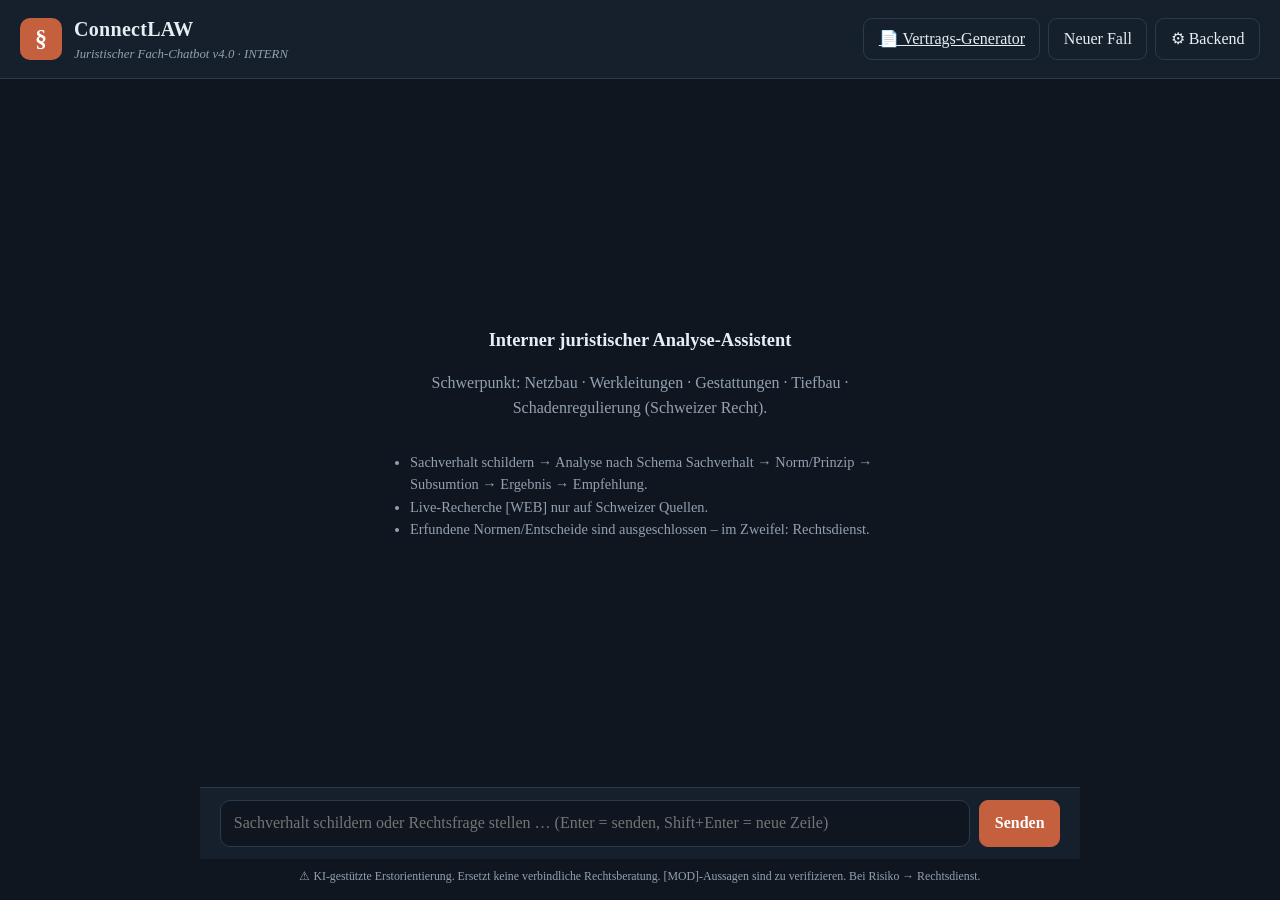
<file: docs/index.html>
<!DOCTYPE html>
<html lang="de">
<head>
  <meta charset="utf-8" />
  <meta name="viewport" content="width=device-width, initial-scale=1" />
  <title>ConnectLAW · Juristischer Fach-Chatbot v4.0</title>
  <meta name="description" content="Interner juristischer Analyse-Assistent – Netzbau, Werkleitungen, Gestattungen, Tiefbau, Schadenregulierung (Schweizer Recht)." />
  <link rel="stylesheet" href="assets/css/chat.css" />
</head>
<body>
  <header class="app-header">
    <div class="brand">
      <span class="brand-mark">§</span>
      <div>
        <h1>ConnectLAW</h1>
        <p class="subtitle">Juristischer Fach-Chatbot v4.0 · INTERN</p>
      </div>
    </div>
    <div class="header-actions">
      <a class="btn ghost" href="vertrag-demo.html" title="Interaktiver Vertrags-Generator">📄 Vertrags-Generator</a>
      <button id="reset-btn" class="btn ghost" title="Verlauf löschen">Neuer Fall</button>
      <button id="settings-btn" class="btn ghost" title="Einstellungen">⚙ Backend</button>
    </div>
  </header>

  <section id="settings" class="settings hidden">
    <label>
      Backend-URL
      <input id="backend-url" type="url" placeholder="https://dein-backend.example/" autocomplete="off" />
    </label>
    <label>
      Detailgrad
      <select id="effort-hint" title="Hinweis: serverseitig konfiguriert (CONNECTLAW_EFFORT)">
        <option value="">Server-Standard</option>
      </select>
    </label>
    <p class="settings-note">
      Der API-Schlüssel liegt ausschliesslich im Backend. Starte das Backend
      (<code>uvicorn server:app</code>) und trage hier dessen URL ein. Status:
      <span id="health" class="health">unbekannt</span>
    </p>
  </section>

  <main id="chat" class="chat" aria-live="polite"></main>

  <form id="composer" class="composer" autocomplete="off">
    <textarea id="input" rows="1" placeholder="Sachverhalt schildern oder Rechtsfrage stellen … (Enter = senden, Shift+Enter = neue Zeile)"></textarea>
    <button id="send-btn" class="btn primary" type="submit">Senden</button>
  </form>

  <footer class="disclaimer">
    ⚠ KI-gestützte Erstorientierung. Ersetzt keine verbindliche Rechtsberatung.
    [MOD]-Aussagen sind zu verifizieren. Bei Risiko → Rechtsdienst.
  </footer>

  <script src="assets/js/chat.js"></script>
</body>
</html>
</file>
<file: docs/assets/css/chat.css>
:root {
  --bg: #0f1620;
  --panel: #16202c;
  --panel-2: #1d2a38;
  --border: #2a3a4d;
  --text: #e6edf3;
  --muted: #93a1b0;
  --accent: #c4603d;      /* Terrakotta-Akzent */
  --accent-2: #2f6f8f;
  --user: #243447;
  --bot: #182230;
  --warn: #f0b429;
  --danger: #e5534b;
  --radius: 12px;
  --maxw: 880px;
}

* { box-sizing: border-box; }

html, body {
  margin: 0;
  height: 100%;
  background: var(--bg);
  color: var(--text);
  font-family: "Iowan Old Style", Georgia, "Times New Roman", serif;
  font-size: 16px;
  line-height: 1.55;
}

body {
  display: flex;
  flex-direction: column;
  min-height: 100vh;
}

.app-header {
  display: flex;
  align-items: center;
  justify-content: space-between;
  gap: 1rem;
  padding: 0.85rem 1.25rem;
  background: var(--panel);
  border-bottom: 1px solid var(--border);
  position: sticky;
  top: 0;
  z-index: 5;
}

.brand { display: flex; align-items: center; gap: 0.75rem; }
.brand-mark {
  display: grid;
  place-items: center;
  width: 42px; height: 42px;
  background: var(--accent);
  color: #fff;
  border-radius: 10px;
  font-size: 1.5rem;
  font-weight: 700;
}
.app-header h1 { margin: 0; font-size: 1.25rem; letter-spacing: 0.3px; }
.subtitle { margin: 0; color: var(--muted); font-size: 0.8rem; font-style: italic; }

.header-actions { display: flex; gap: 0.5rem; }

.btn {
  font: inherit;
  border-radius: 9px;
  border: 1px solid var(--border);
  padding: 0.5rem 0.9rem;
  cursor: pointer;
  background: var(--panel-2);
  color: var(--text);
  transition: filter .15s ease, border-color .15s ease;
}
.btn:hover { filter: brightness(1.12); }
.btn.ghost { background: transparent; }
.btn.primary { background: var(--accent); border-color: var(--accent); color: #fff; font-weight: 600; }
.btn:disabled { opacity: .5; cursor: not-allowed; }

.settings {
  max-width: var(--maxw);
  width: 100%;
  margin: 0 auto;
  padding: 1rem 1.25rem;
  display: grid;
  grid-template-columns: 1fr 220px;
  gap: 0.75rem 1rem;
  background: var(--panel);
  border-bottom: 1px solid var(--border);
}
.settings.hidden { display: none; }
.settings label { display: flex; flex-direction: column; gap: 0.3rem; font-size: 0.8rem; color: var(--muted); }
.settings input, .settings select {
  font: inherit;
  padding: 0.5rem 0.65rem;
  border-radius: 8px;
  border: 1px solid var(--border);
  background: var(--bg);
  color: var(--text);
}
.settings-note { grid-column: 1 / -1; margin: 0; font-size: 0.78rem; color: var(--muted); }
.settings-note code { background: var(--bg); padding: 0.1rem 0.35rem; border-radius: 5px; }
.health { font-weight: 600; }
.health.ok { color: #5cc88f; }
.health.err { color: var(--danger); }

.chat {
  flex: 1;
  width: 100%;
  max-width: var(--maxw);
  margin: 0 auto;
  padding: 1.25rem;
  display: flex;
  flex-direction: column;
  gap: 0.9rem;
  overflow-y: auto;
}

.msg { display: flex; gap: 0.7rem; }
.msg .avatar {
  flex: 0 0 34px;
  height: 34px;
  width: 34px;
  border-radius: 8px;
  display: grid;
  place-items: center;
  font-size: 0.8rem;
  font-weight: 700;
}
.msg.user .avatar { background: var(--accent-2); color: #fff; }
.msg.bot .avatar  { background: var(--accent); color: #fff; }

.bubble {
  background: var(--bot);
  border: 1px solid var(--border);
  border-radius: var(--radius);
  padding: 0.7rem 0.95rem;
  white-space: pre-wrap;
  word-wrap: break-word;
  max-width: calc(100% - 44px);
}
.msg.user .bubble { background: var(--user); }
.bubble .warn-line { color: var(--warn); font-weight: 600; }
.bubble .cursor { animation: blink 1s steps(2) infinite; color: var(--muted); }
@keyframes blink { 50% { opacity: 0; } }

.empty-hint {
  margin: auto;
  text-align: center;
  color: var(--muted);
  max-width: 540px;
}
.empty-hint h2 { color: var(--text); font-size: 1.15rem; }
.empty-hint ul { text-align: left; display: inline-block; font-size: 0.9rem; }

.composer {
  position: sticky;
  bottom: 0;
  width: 100%;
  max-width: var(--maxw);
  margin: 0 auto;
  padding: 0.75rem 1.25rem;
  display: flex;
  gap: 0.6rem;
  background: var(--panel);
  border-top: 1px solid var(--border);
}
.composer textarea {
  flex: 1;
  resize: none;
  font: inherit;
  max-height: 180px;
  padding: 0.65rem 0.8rem;
  border-radius: 10px;
  border: 1px solid var(--border);
  background: var(--bg);
  color: var(--text);
}
.composer textarea:focus { outline: 2px solid var(--accent-2); }

.disclaimer {
  text-align: center;
  font-size: 0.74rem;
  color: var(--muted);
  padding: 0.5rem 1rem 0.9rem;
}

@media (max-width: 640px) {
  .settings { grid-template-columns: 1fr; }
  .subtitle { display: none; }
}
</file>
